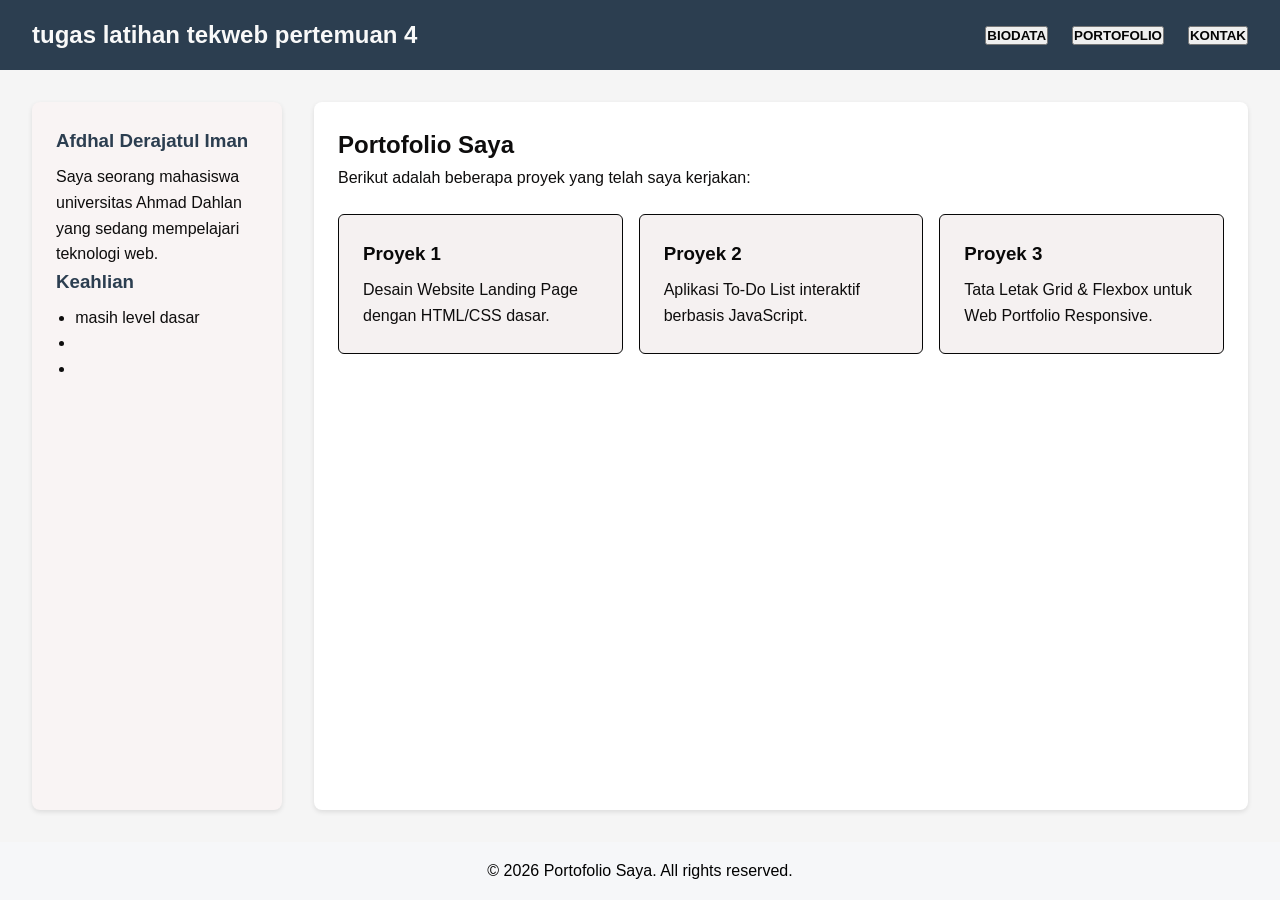
<file: pertemuan-4/index.html>
<!DOCTYPE html>
<html lang="id">
<head>
    <meta charset="UTF-8">
    <meta name="viewport" content="width=device-width, initial-scale=1.0">
    <title>Pertemuan 4 tekweb</title>
    <link rel="stylesheet" href="style.css">
</head>
<body>


    <header class="navbar">
        <div class="logo">
            <h2>tugas latihan tekweb pertemuan 4</h2>
        </div>
        <nav>
            <ul class="nav-links">
                <style>
                    .nav-links a {
                        color: rgb(4, 4, 4);
                    }
                </style>
                <button><li><a onclick="window.location.href='porofolio.html'">BIODATA</a></li></button>
                <button><li><a onclick="window.location.href='porofolio.html'">PORTOFOLIO</a></li></button>
                <button><li><a onclick="window.location.href='kontak.html'"> KONTAK</a></li></button>
                
            </ul>
        </nav>
    </header>


    <main class="main-container">
        

        <aside class="sidebar">
            <h3>Afdhal Derajatul Iman</h3>
            <p>Saya seorang mahasiswa universitas Ahmad Dahlan yang sedang mempelajari teknologi web.</p>
            <h3>Keahlian</h3>
            <ul>
                <li>masih level dasar</li>
                <li></li>
                <li></li>
            </ul>
        </aside>

    
        <section class="content">
            <h2>Portofolio Saya</h2>
            <p>Berikut adalah beberapa proyek yang telah saya kerjakan:</p>

   
            <div class="portfolio-gallery">
                <div class="card">
                    <h3>Proyek 1</h3>
                    <p>Desain Website Landing Page dengan HTML/CSS dasar.</p>
                </div>
                <div class="card">
                    <h3>Proyek 2</h3>
                    <p>Aplikasi To-Do List interaktif berbasis JavaScript.</p>
                </div>
                <div class="card">
                    <h3>Proyek 3</h3>
                    <p>Tata Letak Grid & Flexbox untuk Web Portfolio Responsive.</p>
                </div>
            </div>
        </section>

    </main>

  
    <footer>
        <p>&copy; 2026 Portofolio Saya. All rights reserved.</p>
    </footer>

</body>
</html>
</file>
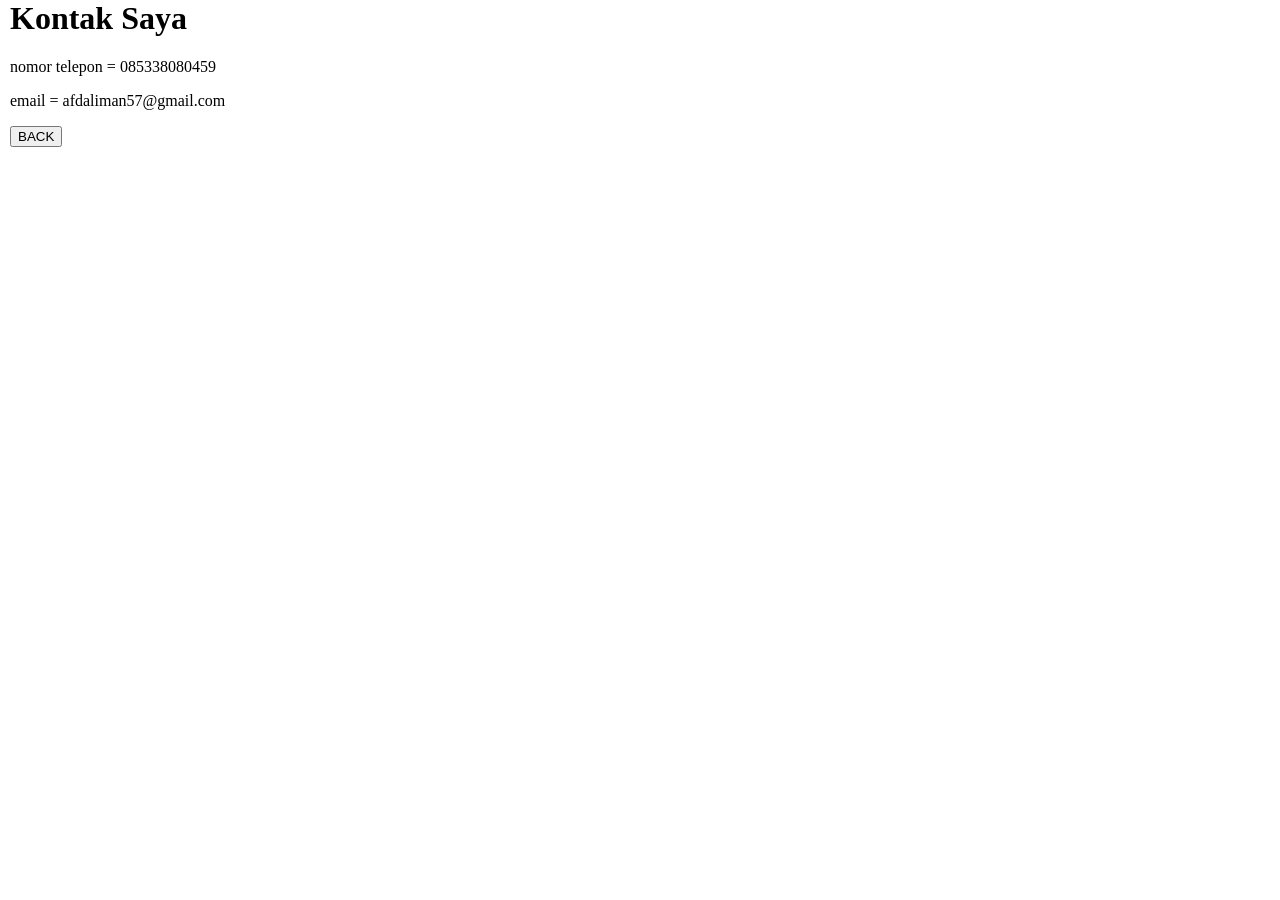
<file: kontak.html>
<head>
    <title>Kontak</title>

</head>
<body>
    <style>
        body {
             color: rgb(0, 0, 0);
  font-family: times new roman;
  font-size: 100%;
   margin-top: 0px;
  margin-bottom: 0px;
  margin-right: 50px;
  margin-left: 10px;
        }
    </style>
    <H1>Kontak Saya</H1>
    <p>nomor telepon = 085338080459</p>
    <p>email = afdaliman57@gmail.com</p>
    <p></p>

    <button onclick="window.location.href='pertemuan4.html'">BACK</button>
</body>
</file>
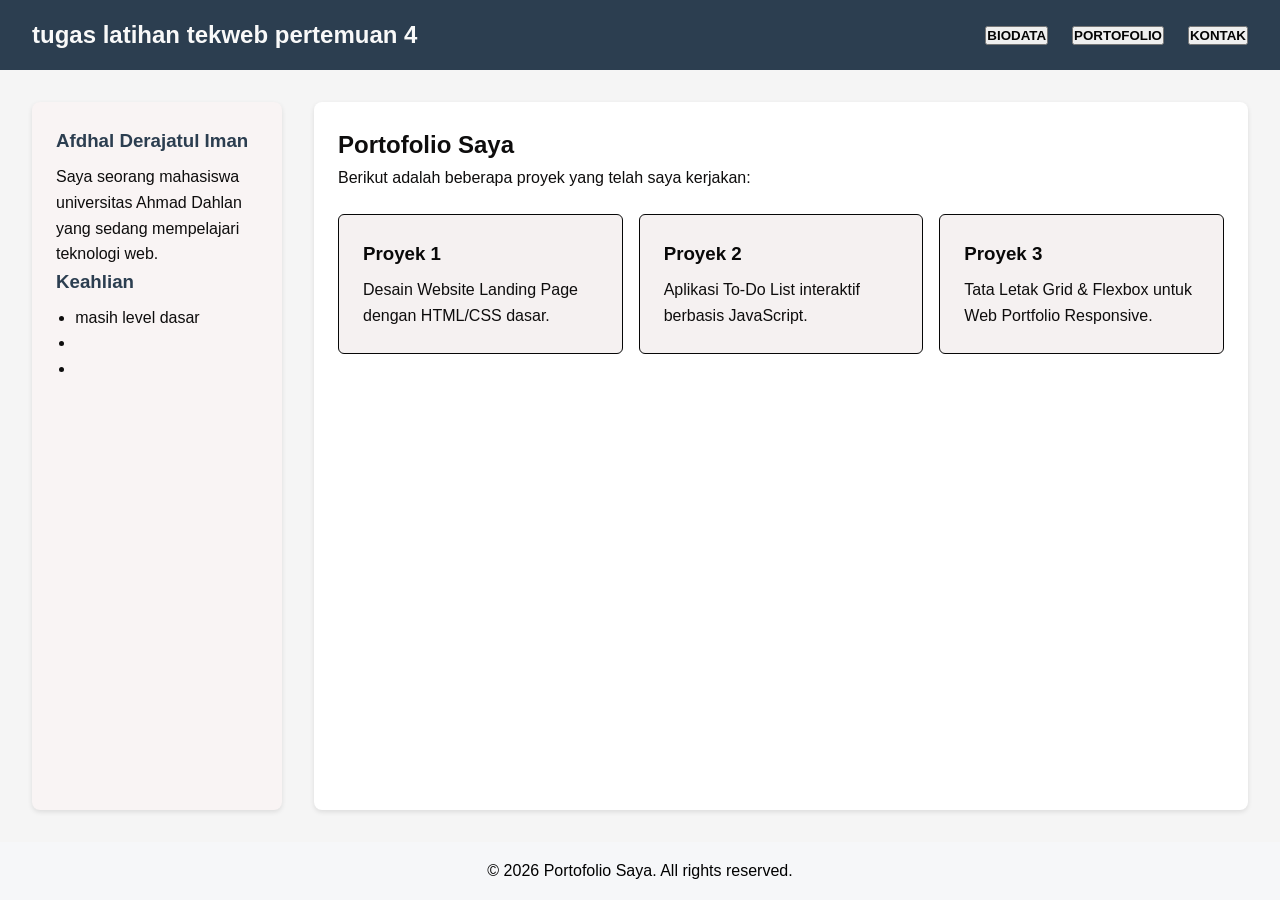
<file: pertemuan4.html>
<!DOCTYPE html>
<html lang="id">
<head>
    <meta charset="UTF-8">
    <meta name="viewport" content="width=device-width, initial-scale=1.0">
    <title>Pertemuan 4 tekweb</title>
    <link rel="stylesheet" href="style.css">
</head>
<body>


    <header class="navbar">
        <div class="logo">
            <h2>tugas latihan tekweb pertemuan 4</h2>
        </div>
        <nav>
            <ul class="nav-links">
                <style>
                    .nav-links a {
                        color: rgb(4, 4, 4);
                    }
                </style>
                <button><li><a onclick="window.location.href='porofolio.html'">BIODATA</a></li></button>
                <button><li><a onclick="window.location.href='porofolio.html'">PORTOFOLIO</a></li></button>
                <button><li><a onclick="window.location.href='kontak.html'"> KONTAK</a></li></button>
                
            </ul>
        </nav>
    </header>


    <main class="main-container">
        

        <aside class="sidebar">
            <h3>Afdhal Derajatul Iman</h3>
            <p>Saya seorang mahasiswa universitas Ahmad Dahlan yang sedang mempelajari teknologi web.</p>
            <h3>Keahlian</h3>
            <ul>
                <li>masih level dasar</li>
                <li></li>
                <li></li>
            </ul>
        </aside>

    
        <section class="content">
            <h2>Portofolio Saya</h2>
            <p>Berikut adalah beberapa proyek yang telah saya kerjakan:</p>

   
            <div class="portfolio-gallery">
                <div class="card">
                    <h3>Proyek 1</h3>
                    <p>Desain Website Landing Page dengan HTML/CSS dasar.</p>
                </div>
                <div class="card">
                    <h3>Proyek 2</h3>
                    <p>Aplikasi To-Do List interaktif berbasis JavaScript.</p>
                </div>
                <div class="card">
                    <h3>Proyek 3</h3>
                    <p>Tata Letak Grid & Flexbox untuk Web Portfolio Responsive.</p>
                </div>
            </div>
        </section>

    </main>

  
    <footer>
        <p>&copy; 2026 Portofolio Saya. All rights reserved.</p>
    </footer>

</body>
</html>
</file>
<file: pertemuan-4/style.css>
* {
    margin: 0;
    padding: 0;
    box-sizing: border-box;
    font-family: Arial, sans-serif;
}

body {
    background-color: #f5f5f5;
    color: #0e0d0d;
    line-height: 1.6;
    
 
    display: grid;
    grid-template-rows: auto 1fr auto; 
    min-height: 100vh;
}


.navbar {
    background-color: #2c3e50;
    color: #f9f9f9;
    padding: 1rem 2rem;
    display: flex;
    justify-content: space-between; 
    align-items: center;
}

.nav-links {
    display: flex;
    list-style: none;
    gap: 1.5rem;
}

.nav-links a {
    color: #fcf8f8;
    text-decoration: none;
    font-weight: bold;
}

.nav-links a:hover {
    color: #00bcd4;
}


.main-container {
    display: grid;
    grid-template-columns: 250px 1fr; 
    gap: 2rem;
    padding: 2rem;
}

.sidebar {
    background-color: #f9f4f4;
    padding: 1.5rem;
    border-radius: 8px;
    box-shadow: 0 2px 5px rgba(0,0,0,0.1);
}

.sidebar h3 {
    margin-bottom: 0.5rem;
    color: #2c3e50;
}

.sidebar ul {
    margin-left: 1.2rem;
    margin-top: 0.5rem;
}

.content {
    background-color: #ffffff;
    padding: 1.5rem;
    border-radius: 8px;
    box-shadow: 0 2px 5px rgba(0,0,0,0.1);
}


.portfolio-gallery {
    display: flex;
    flex-wrap: wrap;
    gap: 1rem;
    margin-top: 1.5rem;
    justify-content: space-between;
    align-items: stretch;
}

.card {
    background-color: #f5f1f1;
    border: 1px solid #070707;
    border-radius: 6px;
    padding: 1.5rem;
    flex: 1 1 calc(33.333% - 1rem); 
    min-width: 200px;
}

.card h3 {
    margin-bottom: 0.5rem;
    color: #090909;
}


footer {
    background-color: #f6f7f9;
    color: #000000;
    text-align: center;
    padding: 1rem;
}


@media (max-width: 768px) {

    .main-container {
        grid-template-columns: 1fr;
    }

  
    .navbar {
        flex-direction: column;
        gap: 1rem;
        text-align: center;
    }

    .nav-links {
        flex-direction: column;
        gap: 0.5rem;
    }


    .portfolio-gallery {
        flex-direction: column;
    }

    .card {
        width: 100%;
    }
}
</file>
<file: style.css>
* {
    margin: 0;
    padding: 0;
    box-sizing: border-box;
    font-family: Arial, sans-serif;
}

body {
    background-color: #f5f5f5;
    color: #0e0d0d;
    line-height: 1.6;
    
 
    display: grid;
    grid-template-rows: auto 1fr auto; 
    min-height: 100vh;
}


.navbar {
    background-color: #2c3e50;
    color: #f9f9f9;
    padding: 1rem 2rem;
    display: flex;
    justify-content: space-between; 
    align-items: center;
}

.nav-links {
    display: flex;
    list-style: none;
    gap: 1.5rem;
}

.nav-links a {
    color: #fcf8f8;
    text-decoration: none;
    font-weight: bold;
}

.nav-links a:hover {
    color: #00bcd4;
}


.main-container {
    display: grid;
    grid-template-columns: 250px 1fr; 
    gap: 2rem;
    padding: 2rem;
}

.sidebar {
    background-color: #f9f4f4;
    padding: 1.5rem;
    border-radius: 8px;
    box-shadow: 0 2px 5px rgba(0,0,0,0.1);
}

.sidebar h3 {
    margin-bottom: 0.5rem;
    color: #2c3e50;
}

.sidebar ul {
    margin-left: 1.2rem;
    margin-top: 0.5rem;
}

.content {
    background-color: #ffffff;
    padding: 1.5rem;
    border-radius: 8px;
    box-shadow: 0 2px 5px rgba(0,0,0,0.1);
}


.portfolio-gallery {
    display: flex;
    flex-wrap: wrap;
    gap: 1rem;
    margin-top: 1.5rem;
    justify-content: space-between;
    align-items: stretch;
}

.card {
    background-color: #f5f1f1;
    border: 1px solid #070707;
    border-radius: 6px;
    padding: 1.5rem;
    flex: 1 1 calc(33.333% - 1rem); 
    min-width: 200px;
}

.card h3 {
    margin-bottom: 0.5rem;
    color: #090909;
}


footer {
    background-color: #f6f7f9;
    color: #000000;
    text-align: center;
    padding: 1rem;
}


@media (max-width: 768px) {

    .main-container {
        grid-template-columns: 1fr;
    }

  
    .navbar {
        flex-direction: column;
        gap: 1rem;
        text-align: center;
    }

    .nav-links {
        flex-direction: column;
        gap: 0.5rem;
    }


    .portfolio-gallery {
        flex-direction: column;
    }

    .card {
        width: 100%;
    }
}
</file>
